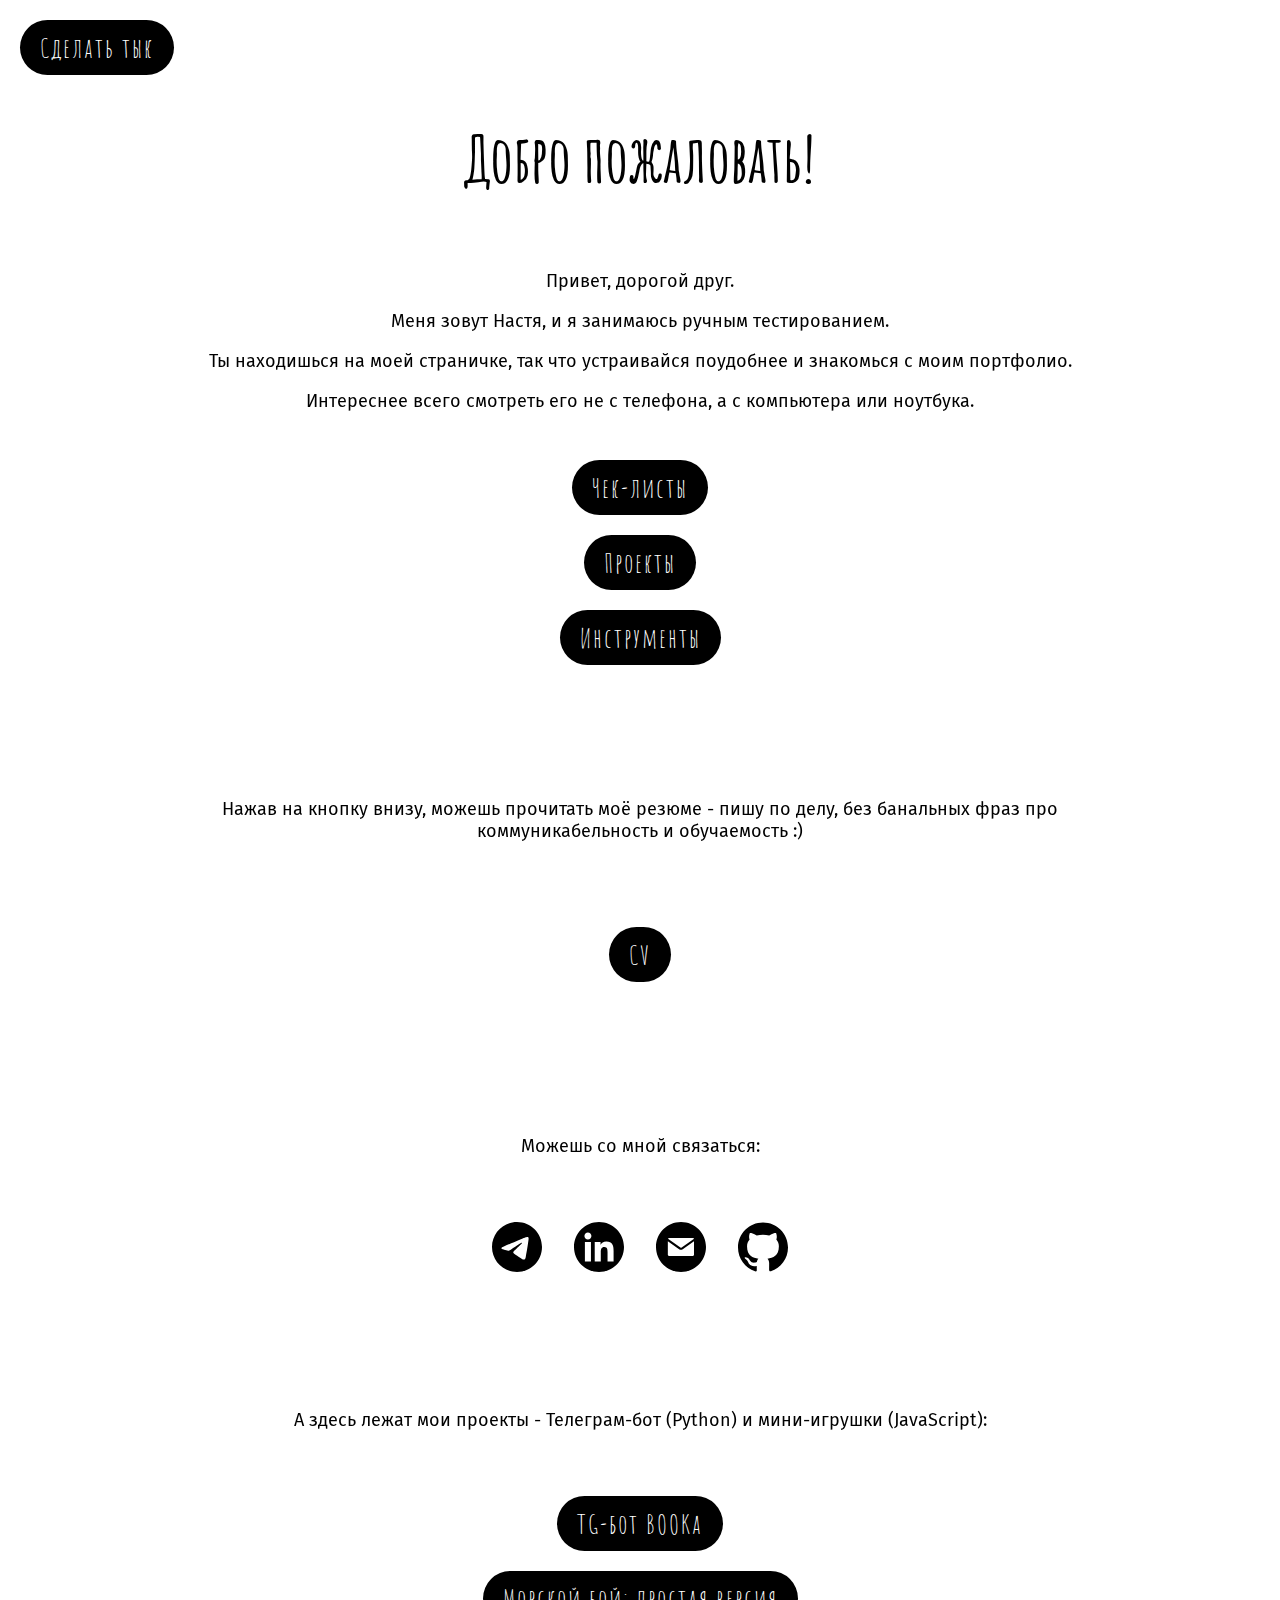
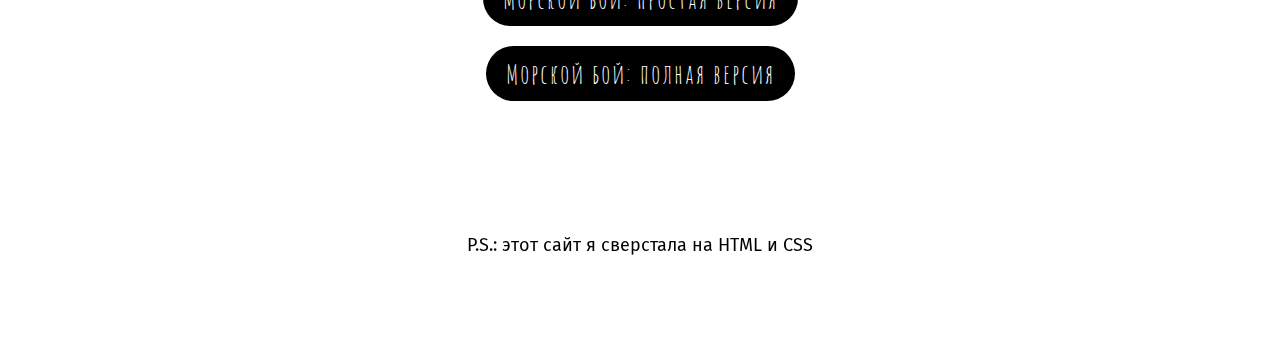
<file: index.html>
<!DOCTYPE html>
<html>
    <head>
        <title>ВизитКа</title>
        <meta name="viewport" content="width=device-width, initial-scale=1.0" charset="utf-8">
        
        <link rel="shortcut icon" href="favicon.ico" type="image/x-icon">


<!-- Yandex.Metrika counter -->
<script type="text/javascript" >
    (function(m,e,t,r,i,k,a){m[i]=m[i]||function(){(m[i].a=m[i].a||[]).push(arguments)};
    m[i].l=1*new Date();
    for (var j = 0; j < document.scripts.length; j++) {if (document.scripts[j].src === r) { return; }}
    k=e.createElement(t),a=e.getElementsByTagName(t)[0],k.async=1,k.src=r,a.parentNode.insertBefore(k,a)})
    (window, document, "script", "https://mc.yandex.ru/metrika/tag.js", "ym");
 
    ym(93405618, "init", {
         clickmap:true,
         trackLinks:true,
         accurateTrackBounce:true
    });
 </script>
 <noscript><div><img src="https://mc.yandex.ru/watch/93405618" style="position:absolute; left:-9999px;" alt="" /></div></noscript>
 <!-- /Yandex.Metrika counter -->

        <link rel="stylesheet" href="style.css">
        <link rel="preconnect" href="https://fonts.googleapis.com">
<link rel="preconnect" href="https://fonts.gstatic.com" crossorigin>
<link href="https://fonts.googleapis.com/css2?family=Amatic+SC&display=swap" rel="stylesheet">  


<link rel="preconnect" href="https://fonts.googleapis.com">
<link rel="preconnect" href="https://fonts.gstatic.com" crossorigin>
<link href="https://fonts.googleapis.com/css2?family=Fira+Sans&display=swap" rel="stylesheet">
      
<title style = "color:black" class="shake-slow">Сделать тык</title>
        
    </head>
    <body>
      
        <form action="martha_tab.html"><button class="btn4 shake-slow">Сделать тык</button></form>
<div class="container">
            <h1 style = "color: black;".container >Добро пожаловать!</h1>


<div class="glass">  

            <p class="intro">Привет, дорогой друг.</p>
            <p>Меня зовут Настя, и я занимаюсь ручным тестированием.</p>
            <p>Ты находишься на моей страничке, так что устраивайся поудобнее и знакомься с моим портфолио.</p>
            <p>Интереснее всего смотреть его не с телефона, а с компьютера или ноутбука.</p>           
            
</div>


            <form action="check_list.html"><button class="btn shake-slow">Чек-листы</button></form>
            <form action="projects.html"><button class="btn btn2 shake-slow">Проекты</button></form>
            <form action="tools.html"><button class="btn btn3 shake-slow">Инструменты</button></form>
  
            <div class="glass2">
                <p class="intro2">Нажав на кнопку внизу, можешь прочитать моё резюме - пишу по делу, без банальных фраз про коммуникабельность и обучаемость :)</p>
              
            </div>            
            <form action="https://docs.google.com/document/d/1Y5NaGIUqu_jc4zl4fzDlufROO-UuAsdod-Q3e9GnuGg/edit" 
            target="_blank"><button class="shake-slow btn5">CV</button></form>

            <div class="glass2">  

                <p class="intro2">Можешь со мной связаться:</p>
    </div>


<div class="social">
    <a href="https://t.me/anastasia_a11" target="_blank"> <img class="shake-slow" alt="TG" src="social/telegram-circle-monosoc.svg "></a>
    <a href="https://www.linkedin.com/in/anastasia-a-621412274/" target="_blank"> <img class="shake-slow" alt="LI" src="social/linkedin-circle-monosoc.svg "></a>
    <a href="mailto:andruseva@yandex.ru" target="_blank"> <img class="shake-slow" alt="Mail" src="social/mail2.svg"></a>
        <a href="https://github.com/Anastasia371" target="_blank"> <img class="shake-slow" alt="Git" src="social/githubsoc.svg"></a>
</div>
        </div> 

        <div class="glass2">  
            <p class="intro2">А здесь лежат мои проекты - Телеграм-бот (Python) и мини-игрушки (JavaScript):</p>
            </div>
            <form action="https://t.me/BOOKa_nastya_bot"><button class="shake-slow btn">TG-бот BOOKa</button></form>
            <form action="battleship.html"><button class="shake-slow btn">Морской бой: простая версия</button></form>
            <form action="../complete_battleship/c_battleship.html"><button class="shake-slow btn">Морской бой: полная версия</button></form>
      
        <div class="glass2">  
        <p class="intro2">P.S.: этот сайт я сверстала на HTML и CSS</p>
</div>


    </body>
</html>
</file>
<file: style.css>
html{
  cursor: url('c_2_def.png') 50 50, default; 
}




body {
            background: url(https://i.pinimg.com/originals/c0/b1/10/c0b110ce3599d57a06f3d2bc1831a4af.jpg) no-repeat top fixed; /* Цвет фона и путь к файлу */
            color:azure; /* Цвет текста */
            background-size: cover;
            margin: 0;
            font-family: 'Fira Sans', sans-serif;
            padding: 20px;
            cursor: url('c_2_def.png') 50 50, default; 
            }



a{
  cursor: url('c_2_pointer.png') 50 50, pointer; 
}

button{
  cursor: url('c_2_pointer.png') 50 50, pointer; 
}


.container {
    text-align: center;
    color: black;
}

p {
    color: black;
    font-size: large;
    
    
}

.btn {
    background-color: black;
    color: white;
    font-size: medium;
    display: block;
    margin: 20px auto;
    border: none;
    border-radius: 100px;
    padding: 10px 20px;
    font-family: 'Amatic SC', cursive;
    font-size: 1.7rem;
    letter-spacing: 2px;
}

.btn5 {
    background-color: black;
    color: white;
    font-size: medium;
    margin: 20px auto;
    border: none;
    display: inline !important;
    border-radius: 100px;
    padding: 10px 20px;
    font-family: 'Amatic SC', cursive;
    font-size: 1.7rem;
    letter-spacing: 2px;
}



.btn4 {
    background-color: black;
    color: white;
    font-size: medium;
    display: block;
    margin: initial;
    border: none;
    border-radius: 100px;
    padding: 10px 20px;
    font-family: 'Amatic SC', cursive;
    font-size: 1.7rem;
    letter-spacing: 2px;
}



h1{
    font-family: 'Amatic SC', cursive;
    font-size: 4rem;
}

.intro{
    text-align: center;
}

.intro2{
    text-align: center;
    color: black;
}

.glass{
    -webkit-backdrop-filter: blur(10px);
    backdrop-filter: blur(10px);
    max-width: 960px;
    margin: 0 auto;
    padding: 10px;
    background: rgb(255 255 255 / 27%);
    border-radius: 20px;
}

.glass2{
    -webkit-backdrop-filter: blur(10px);
    backdrop-filter: blur(10px);
    max-width: 960px;
    margin: 100px auto;
    padding: 15px;
    margin-bottom: 2rem;
    background: rgb(255 255 255 / 27%);
    border-radius: 20px;
}




.social a img{
  width: 50px;
  margin: 0 14px !important; 
  display: inline;
}










/*! * * * * * * * * * * * * * * * * * * * *\  
  CSShake :: shake-slow
  v1.5.0
  CSS classes to move your DOM
  (c) 2015 @elrumordelaluz
  http://elrumordelaluz.github.io/csshake/
  Licensed under MIT
\* * * * * * * * * * * * * * * * * * * * */
.shake-slow {
    display: inherit;
    transform-origin: center center; }
  
  .shake-freeze,
  .shake-constant.shake-constant--hover:hover,
  .shake-trigger:hover .shake-constant.shake-constant--hover {
    animation-play-state: paused; }
  
  .shake-freeze:hover,
  .shake-trigger:hover .shake-freeze, .shake-slow:hover,
  .shake-trigger:hover .shake-slow {
    animation-play-state: running; }
  
  @keyframes shake-slow {
    2% {
      transform: translate(2px, 1px) rotate(-0.5deg); }
    4% {
      transform: translate(-5px, -9px) rotate(-2.5deg); }
    6% {
      transform: translate(5px, 3px) rotate(2.5deg); }
    8% {
      transform: translate(5px, 4px) rotate(1.5deg); }
    10% {
      transform: translate(-4px, -8px) rotate(-0.5deg); }
    12% {
      transform: translate(-2px, -9px) rotate(1.5deg); }
    14% {
      transform: translate(0px, 6px) rotate(3.5deg); }
    16% {
      transform: translate(8px, 2px) rotate(2.5deg); }
    18% {
      transform: translate(-4px, -1px) rotate(1.5deg); }
    20% {
      transform: translate(10px, 2px) rotate(-2.5deg); }
    22% {
      transform: translate(-2px, -4px) rotate(1.5deg); }
    24% {
      transform: translate(-8px, 5px) rotate(-0.5deg); }
    26% {
      transform: translate(-3px, -5px) rotate(3.5deg); }
    28% {
      transform: translate(6px, 2px) rotate(2.5deg); }
    30% {
      transform: translate(-5px, -2px) rotate(2.5deg); }
    32% {
      transform: translate(5px, -6px) rotate(-2.5deg); }
    34% {
      transform: translate(5px, -7px) rotate(-1.5deg); }
    36% {
      transform: translate(3px, -9px) rotate(0.5deg); }
    38% {
      transform: translate(6px, -2px) rotate(-0.5deg); }
    40% {
      transform: translate(-4px, -2px) rotate(0.5deg); }
    42% {
      transform: translate(7px, -8px) rotate(1.5deg); }
    44% {
      transform: translate(-4px, 10px) rotate(-1.5deg); }
    46% {
      transform: translate(-3px, 8px) rotate(-1.5deg); }
    48% {
      transform: translate(3px, 6px) rotate(-0.5deg); }
    50% {
      transform: translate(4px, -1px) rotate(-2.5deg); }
    52% {
      transform: translate(1px, 5px) rotate(-0.5deg); }
    54% {
      transform: translate(-3px, 7px) rotate(-2.5deg); }
    56% {
      transform: translate(3px, 3px) rotate(-2.5deg); }
    58% {
      transform: translate(-8px, -5px) rotate(-1.5deg); }
    60% {
      transform: translate(1px, -9px) rotate(3.5deg); }
    62% {
      transform: translate(0px, -3px) rotate(-0.5deg); }
    64% {
      transform: translate(4px, 2px) rotate(2.5deg); }
    66% {
      transform: translate(4px, 10px) rotate(1.5deg); }
    68% {
      transform: translate(1px, 2px) rotate(-2.5deg); }
    70% {
      transform: translate(-9px, 10px) rotate(0.5deg); }
    72% {
      transform: translate(-5px, -8px) rotate(0.5deg); }
    74% {
      transform: translate(-3px, -8px) rotate(3.5deg); }
    76% {
      transform: translate(-1px, 8px) rotate(3.5deg); }
    78% {
      transform: translate(-5px, -4px) rotate(0.5deg); }
    80% {
      transform: translate(-6px, 1px) rotate(1.5deg); }
    82% {
      transform: translate(-5px, -7px) rotate(1.5deg); }
    84% {
      transform: translate(1px, -6px) rotate(-0.5deg); }
    86% {
      transform: translate(-8px, -4px) rotate(3.5deg); }
    88% {
      transform: translate(-6px, 7px) rotate(-1.5deg); }
    90% {
      transform: translate(9px, 6px) rotate(-2.5deg); }
    92% {
      transform: translate(9px, -8px) rotate(3.5deg); }
    94% {
      transform: translate(3px, 3px) rotate(2.5deg); }
    96% {
      transform: translate(-6px, -7px) rotate(2.5deg); }
    98% {
      transform: translate(5px, -2px) rotate(-0.5deg); }
    0%, 100% {
      transform: translate(0, 0) rotate(0); } }
  
  .shake-slow:hover,
  .shake-trigger:hover .shake-slow, .shake-slow.shake-freeze, .shake-slow.shake-constant {
    animation-name: shake-slow;
    animation-duration: 5s;
    animation-timing-function: ease-in-out;
    animation-iteration-count: infinite; }
</file>
